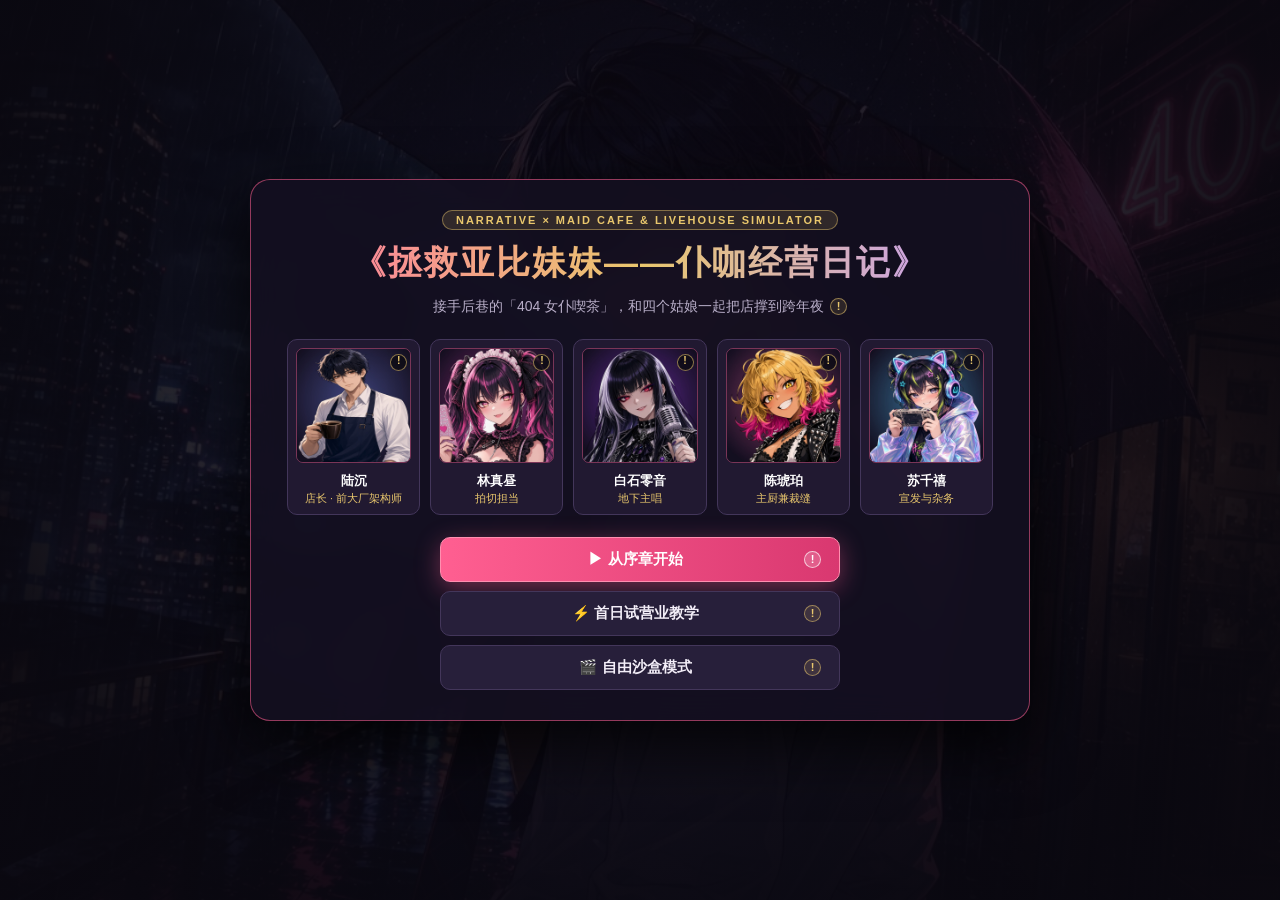
<file: index.html>
<!DOCTYPE html>
<html lang="zh-CN">
<head>
  <meta charset="UTF-8">
  <meta name="viewport" content="width=device-width, initial-scale=1.0">
  <meta http-equiv="Cache-Control" content="no-cache, no-store, must-revalidate">
  <meta http-equiv="Pragma" content="no-cache">
  <meta http-equiv="Expires" content="0">
  <title>拯救亚比妹妹——仆咖经营日记</title>
  <link rel="stylesheet" href="game_style.css?v=v1795768965">
</head>
<body>
  <!-- ==================== TITLE SCREEN OVERLAY ==================== -->
  <div id="title-screen" class="title-screen">
    <img class="title-bg" src="game_assets/cg_prologue_alley_404.jpg?v=v1795768965" alt="404女仆喫茶雨夜门头">
    <div class="title-vignette"></div>
    <div class="title-card">
      <span class="title-kicker">NARRATIVE × MAID CAFE &amp; LIVEHOUSE SIMULATOR</span>
      <h1>《拯救亚比妹妹——仆咖经营日记》</h1>
      <p class="title-sub">
        <span>接手后巷的「404 女仆喫茶」，和四个姑娘一起把店撑到跨年夜</span>
        <span class="info-tip" data-tip-title="故事背景" data-tip="三十岁的陆沉从大厂裸辞，盘下了后巷里快要被清退的「404 女仆喫茶 & 地下舞台」。为了保住这间店，他跟四个各有脾气的店员定下九十天之约：按时交齐房租，并在跨年夜办成一场千人原创演出。">!</span>
      </p>

      <div class="title-cast">
        <div class="title-cast-item">
          <span class="info-tip" data-tip-title="陆沉 · 店长" data-tip="前互联网架构师，三十岁裸辞，把积蓄全押在这间后巷旧店上。平时话不多，遇事能扛。">!</span>
          <img src="game_assets/char_luchen_base.jpg?v=v1795768965" alt="陆沉">
          <b>陆沉</b>
          <span>店长 · 前大厂架构师</span>
        </div>
        <div class="title-cast-item">
          <span class="info-tip" data-tip-title="林真昼 · NO.01" data-tip="原本是省重点的理科尖子生，2F 拍切担当。心算很快，嘴硬又极怕出错被赶走。">!</span>
          <img src="game_assets/char_mahiru_base.jpg?v=v1795768965" alt="林真昼">
          <b>林真昼</b>
          <span>拍切担当</span>
        </div>
        <div class="title-cast-item">
          <span class="info-tip" data-tip-title="白石零音 · NO.02" data-tip="B1 舞台的视觉系主唱，唱功很硬；台下戴五百度近视眼镜，进厨房必翻车。">!</span>
          <img src="game_assets/char_reine_base.jpg?v=v1795768965" alt="白石零音">
          <b>白石零音</b>
          <span>地下主唱</span>
        </div>
        <div class="title-cast-item">
          <span class="info-tip" data-tip-title="陈琥珀 · NO.03" data-tip="后厨和缝纫机一把抓，每天下午还要去医院给外婆送饭，习惯替别人兜底。">!</span>
          <img src="game_assets/char_kohaku_base.jpg?v=v1795768965" alt="陈琥珀">
          <b>陈琥珀</b>
          <span>主厨兼裁缝</span>
        </div>
        <div class="title-cast-item">
          <span class="info-tip" data-tip-title="苏千禧 · NO.04" data-tip="常年缩在吧台最里头的帘子后，线下怕生，但画图、剪片和玩梗很有一套。">!</span>
          <img src="game_assets/char_millie_base.jpg?v=v1795768965" alt="苏千禧">
          <b>苏千禧</b>
          <span>宣发与杂务</span>
        </div>
      </div>

      <div class="title-actions">
        <button class="title-btn primary" onclick="startGameMode('prologue')">
          <span class="title-btn-label">▶ 从序章开始</span>
          <span class="info-tip" onclick="event.stopPropagation()" data-tip-title="完整体验（推荐）" data-tip="从雨夜接店和初遇四位店员看起，读完自动进入首日 6 步经营教学。">!</span>
        </button>
        <button class="title-btn" onclick="startGameMode('tutorial')">
          <span class="title-btn-label">⚡ 首日试营业教学</span>
          <span class="info-tip" onclick="event.stopPropagation()" data-tip-title="快速上手" data-tip="跳过序章剧情，直接从第 1 天 3D 店铺实况和 6 步经营引导开始。">!</span>
        </button>
        <button class="title-btn" onclick="startGameMode('sandbox')">
          <span class="title-btn-label">🎬 自由沙盒模式</span>
          <span class="info-tip" onclick="event.stopPropagation()" data-tip-title="无引导自由游玩" data-tip="关闭新手引导，随时通过右侧【章节】面板跳到任意关键日期或个人结局。">!</span>
        </button>
      </div>
    </div>
  </div>

  <!-- ==================== HOW-TO-PLAY GUIDE MODAL ==================== -->
  <div id="guide-modal" class="modal-backdrop" onclick="toggleGuideModal(false)">
    <div class="modal-card" onclick="event.stopPropagation()">
      <div style="display:flex;justify-content:space-between;align-items:center;margin-bottom:8px">
        <h2>📘 玩法速览</h2>
        <button class="hud-btn" onclick="toggleGuideModal(false)">关闭 ✕</button>
      </div>
      <p style="font-size:13.5px;color:#b8aec8;line-height:1.6">
        <b>群像剧情 + 轻量化四时段经营</b>。鼠标移到界面上的 <span class="info-tip" style="vertical-align:middle">!</span> 图标可以随时查看各项规则与数值说明。
      </p>
      <div class="guide-grid">
        <div class="guide-item">
          <b>0. 早会排班</b>
          <p>
            • <b>🔵 疲劳</b>：干活与演出累积<br>
            • <b>🌸 压力</b>：拍切营业累积<br>
            • <b>★ 休假</b>：排休当天，疲劳与压力<b>全部清零</b>
          </p>
        </div>
        <div class="guide-item">
          <b>①～③ 每日营业</b>
          <p>
            • <b>① 上午</b>：开门前练能力 + 搭档日常<br>
            • <b>② 下午</b>：1F 餐食稳赚 / 2F 拍切高收益但攒压力<br>
            • <b>③ 晚上</b>：B1 演出赚票房、涨粉，全员场还能减压
          </p>
        </div>
        <div class="guide-item">
          <b>④ 打烊后 &amp; 睡前手机</b>
          <p>
            • <b>社媒宣发</b>：次日客流收益 <b>+35%～45%</b><br>
            • <b>★ 留店剧情</b>：独处谈心，压力清零并解锁 CG<br>
            • <b>💬 微信回复</b>：回复撤回的消息，<b>-35% 压力</b>
          </p>
        </div>
        <div class="guide-item">
          <b>★ 特殊日程</b>
          <p>
            • 模考日 / 生日 / 万圣节 / 台风夜会刷出 <b>金色 ★ 选项</b><br>
            • 收益更高，同时解锁对应的全屏 CG 与主线剧情
          </p>
        </div>
      </div>
      <div style="text-align:right;margin-top:10px">
        <button class="title-btn primary" style="padding:8px 22px;font-size:13.5px;display:inline-flex" onclick="toggleGuideModal(false)">
          知道了
        </button>
      </div>
    </div>
  </div>

  <!-- ==================== MAIN GAME INTERFACE ==================== -->
  <div id="app">
    <!-- Top HUD Bar -->
    <header class="hud">
      <div class="hud-left">
        <span class="brand-badge" onclick="showTitleScreen()" title="返回标题">404 仆咖日记</span>
        <span class="day-badge" id="hud-day">序章 · 10/06</span>
        <div class="phase-steps" id="hud-phases"></div>
      </div>
      <div class="hud-right">
        <div class="stat-chip">资金 <b id="hud-money">¥4,500</b></div>
        <div class="stat-chip rent">
          房租 <b id="hud-rent">¥12,000</b>
          <span class="info-tip" data-tip-title="阶段房租目标" data-tip="按阶段累计营收目标，可通过下午 2F 拍切和晚上 B1 演出攒钱；打烊后发宣发动态能给次日加 35%～45% 收益。">!</span>
        </div>
        <div class="stat-chip">粉丝 <b id="hud-fans">320</b></div>
        <button class="hud-btn guide" onclick="toggleGuideModal(true)">📘 玩法</button>
        <button class="hud-btn" onclick="switchSideTab('chapters')">🎬 章节</button>
        <button class="hud-btn" onclick="nextDay()">次日 ⏭</button>
      </div>
    </header>

    <!-- Main Workspace -->
    <main class="workspace">
      <!-- Left Galgame & CG Visual Stage -->
      <section class="stage-wrap" onclick="onStageClick(event)">
        <img id="stage-bg" class="stage-bg" src="game_assets/bg_1f_maid_cafe.jpg?v=v1795768965" alt="场景背景">
        <div id="sprite-layer" class="sprite-layer"></div>
        <img id="stage-cg" class="stage-cg" src="" alt="剧情CG">

        <div class="stage-loc">
          <b id="loc-title">序章 · 404 后巷</b>
          <span id="loc-sub">10/06 · 夜雨</span>
        </div>
        <div class="l2d-badge">
          <button id="btn-view-3d" class="view-switch-btn" onclick="switchStageView('3d', event)">
            <span>🏠 3D 实况</span>
          </button>
          <button id="btn-view-l2d" class="view-switch-btn active" onclick="switchStageView('l2d', event)">
            <span class="l2d-dot"></span>
            <span>🎭 立绘</span>
          </button>
        </div>

        <!-- Center-screen Galgame Choices Overlay -->
        <div class="gal-choices-overlay" id="gal-choices"></div>

        <div class="gal-box">
          <div>
            <div class="gal-header">
              <div class="gal-header-left">
                <span class="gal-speaker" id="gal-speaker">旁白</span>
              </div>
              <span class="gal-tag" id="gal-tag"></span>
            </div>
            <div class="gal-text" id="gal-text">加载中…</div>
          </div>
          <div class="gal-footer">
            <span id="gal-progress">1 / 12</span>
            <span class="next-indicator" id="gal-next-hint">▼ 点击继续</span>
          </div>
        </div>
      </section>

      <!-- Right Operations & Phone Panel -->
      <aside class="side-panel">
        <div class="side-tabs">
          <div class="side-tab active" data-tab="ops" onclick="switchSideTab('ops')">📋 经营</div>
          <div class="side-tab" data-tab="phone" onclick="switchSideTab('phone')">📱 手机</div>
          <div class="side-tab" data-tab="chapters" onclick="switchSideTab('chapters')">🎬 章节</div>
        </div>
        <div class="side-body" id="side-body"></div>
      </aside>
    </main>
  </div>

  <!-- Global Floating Tooltip for (!) Info Icons -->
  <div id="global-tooltip"></div>

  <script src="game_data.js?v=v1795768965"></script>
  <script src="game_story.js?v=v1795768965"></script>
  <script src="three.min.js?v=v1795768965"></script>
  <script src="chibi_textures.js?v=v1795768965"></script>
  <script src="cafe_sim_3d.js?v=v1795768965"></script>
  <script src="live2d_textures.js?v=v1795768965"></script>
  <script src="live2d_stage.js?v=v1795768965"></script>
  <script src="game_engine.js?v=v1795768965"></script>
</body>
</html>
</file>
<file: game_style.css>
:root {
  --bg: #0f0c16;
  --panel: rgba(24, 19, 36, 0.92);
  --card: #1d172b;
  --well: #271f3a;
  --line: #43365a;
  --text: #f3eef8;
  --dim: #b8aec8;
  --mute: #867a99;
  --pink: #ff5f91;
  --purple: #ab75ff;
  --blue: #70b5ff;
  --gold: #e9c76d;
  --green: #7fe0a3;
  --red: #ff4d6a;
}

* { box-sizing: border-box; margin: 0; padding: 0; user-select: none; }
html, body {
  width: 100%; height: 100%; overflow: hidden;
  background: var(--bg); color: var(--text);
  font-family: "PingFang SC", "Microsoft YaHei", sans-serif;
}

#app {
  display: grid;
  grid-template-rows: 62px 1fr;
  width: 100vw; height: 100vh;
}

/* ==================== TITLE SCREEN OVERLAY ==================== */
.title-screen {
  position: fixed; inset: 0; z-index: 100;
  background: #0a0810;
  display: flex; align-items: center; justify-content: center;
  overflow: hidden;
  transition: opacity 0.45s ease;
}
.title-screen.hidden {
  opacity: 0; pointer-events: none;
}
.title-bg {
  position: absolute; inset: 0; width: 100%; height: 100%;
  object-fit: cover; filter: brightness(0.48) saturate(1.15);
  transform: scale(1.03);
}
.title-vignette {
  position: absolute; inset: 0;
  background: radial-gradient(circle at 50% 38%, rgba(25, 16, 38, 0.35) 0%, rgba(10, 8, 16, 0.94) 80%);
}
.title-card {
  position: relative; z-index: 2;
  max-width: 780px; width: 92%;
  background: rgba(20, 15, 32, 0.88);
  backdrop-filter: blur(16px);
  border: 1.5px solid rgba(255, 95, 145, 0.55);
  border-radius: 20px; padding: 30px 36px;
  box-shadow: 0 24px 64px rgba(0, 0, 0, 0.8);
  text-align: center;
}
.title-kicker {
  display: inline-block; font-size: 11px; font-weight: 700;
  color: var(--gold); background: rgba(233, 199, 109, 0.14);
  border: 1px solid rgba(233, 199, 109, 0.45);
  padding: 3px 13px; border-radius: 999px; letter-spacing: 2px;
  margin-bottom: 10px;
}
.title-card h1 {
  font-size: 34px; font-weight: 900; letter-spacing: 2px;
  background: linear-gradient(90deg, #ff7aa2, #e9c76d, #c59bff);
  -webkit-background-clip: text; background-clip: text; color: transparent;
  margin-bottom: 10px;
}
.title-sub {
  font-size: 14px; color: var(--dim); line-height: 1.5;
  max-width: 640px; margin: 0 auto 22px;
  display: inline-flex; align-items: center; justify-content: center; gap: 6px;
}
.title-cast {
  display: grid; grid-template-columns: repeat(5, 1fr); gap: 10px;
  margin-bottom: 22px;
}
.title-cast-item {
  position: relative;
  background: rgba(36, 28, 54, 0.85); border: 1px solid var(--line);
  border-radius: 10px; padding: 8px; text-align: center;
  transition: border-color 0.18s, transform 0.18s;
}
.title-cast-item:hover { border-color: var(--pink); transform: translateY(-2px); }
.title-cast-item .info-tip {
  position: absolute; top: 12px; right: 12px; z-index: 3;
  background: rgba(15, 12, 22, 0.86);
}
.title-cast-item img {
  width: 100%; aspect-ratio: 1 / 1; object-fit: cover; object-position: center 15%;
  border-radius: 7px; border: 1px solid rgba(255, 95, 145, 0.4); margin-bottom: 6px;
}
.title-cast-item b { display: block; font-size: 12.5px; color: #fff; }
.title-cast-item span { display: block; font-size: 10.5px; color: var(--gold); margin-top: 2px; }
.title-actions {
  display: flex; flex-direction: column; gap: 9px; max-width: 400px; margin: 0 auto;
}
.title-btn {
  padding: 12px 18px; border-radius: 10px; font-size: 14.5px; font-weight: 800;
  cursor: pointer; border: 1.5px solid var(--line); background: var(--well);
  color: var(--text); transition: all 0.2s; font-family: inherit;
  display: flex; align-items: center; justify-content: space-between; gap: 10px;
}
.title-btn-label { flex: 1; text-align: center; padding-left: 18px; }
.title-btn.primary {
  background: linear-gradient(90deg, var(--pink), #d93870);
  border-color: #ff8fb0; color: #fff;
  box-shadow: 0 6px 24px rgba(255, 95, 145, 0.4);
}
.title-btn:hover { transform: translateY(-2px); border-color: var(--gold); }

/* ==================== TOP HUD BAR ==================== */
.hud {
  display: flex; align-items: center; justify-content: space-between; gap: 8px;
  padding: 0 14px; background: #151020; border-bottom: 1px solid var(--line);
  z-index: 30; overflow: hidden;
}
.hud-left, .hud-right { display: flex; align-items: center; gap: 7px; flex-shrink: 0; }
.brand-badge {
  background: linear-gradient(90deg, var(--pink), var(--purple));
  color: #fff; font-weight: 800; font-size: clamp(12.5px, 0.9vw, 14.5px);
  padding: 5px 11px; border-radius: 8px; letter-spacing: 0.5px; cursor: pointer;
  white-space: nowrap; flex-shrink: 0;
}
.day-badge {
  background: var(--card); border: 1px solid var(--gold);
  color: var(--gold); font-weight: 700; font-size: clamp(12px, 0.85vw, 13.5px);
  padding: 4px 10px; border-radius: 999px; white-space: nowrap; flex-shrink: 0;
}
.phase-steps { display: flex; gap: 5px; }
.phase-pill {
  font-size: clamp(11px, 0.78vw, 12.5px); padding: 3px 8px; border-radius: 6px;
  background: var(--card); color: var(--mute); border: 1px solid transparent;
  white-space: nowrap; flex-shrink: 0;
}
.phase-pill.active {
  background: rgba(255, 95, 145, 0.18); color: var(--pink);
  border-color: var(--pink); font-weight: 700;
}
.phase-pill.done { color: var(--green); }

.stat-chip {
  background: var(--card); border: 1px solid var(--line);
  padding: 4px 10px; border-radius: 8px; font-size: clamp(12px, 0.85vw, 13.5px);
  display: flex; align-items: center; gap: 5px; white-space: nowrap; flex-shrink: 0;
}
.stat-chip b { color: var(--gold); font-size: clamp(13.5px, 0.95vw, 15.5px); }
.stat-chip.rent b { color: var(--pink); }
.hud-btn {
  background: var(--well); color: var(--text); border: 1px solid var(--line);
  padding: 5px 10px; border-radius: 7px; cursor: pointer; font-size: clamp(11.5px, 0.82vw, 13px);
  font-family: inherit; white-space: nowrap; flex-shrink: 0;
}
.hud-btn:hover { border-color: var(--pink); color: var(--pink); }
.hud-btn.guide {
  background: rgba(233, 199, 109, 0.15); border-color: var(--gold); color: var(--gold); font-weight: 700;
}

/* ==================== MAIN WORKSPACE ==================== */
.workspace {
  display: grid;
  grid-template-columns: 1fr clamp(400px, 27vw, 480px);
  height: calc(100vh - 62px);
  overflow: hidden;
}

/* Left Visual Stage (WebGL2 Live2D + Atmospheric FX + CG Stage) */
.stage-wrap {
  position: relative; width: 100%; height: 100%;
  background: #09070d; overflow: hidden;
}
.stage-bg {
  position: absolute; inset: 0; width: 100%; height: 100%;
  object-fit: cover; transform: scale(1.045);
  transition: opacity 0.4s ease, transform 0.25s ease-out;
  filter: contrast(1.04) saturate(1.08);
}
.l2d-fx-canvas {
  position: absolute; inset: 0; width: 100%; height: 100%;
  z-index: 4; pointer-events: none;
}
.l2d-gl-canvas {
  position: absolute; inset: 0; width: 100%; height: 100%;
  z-index: 6; pointer-events: none;
  filter: drop-shadow(0 12px 28px rgba(0, 0, 0, 0.72));
}
.stage-cg {
  position: absolute; inset: 0; width: 100%; height: 100%;
  object-fit: cover; z-index: 8; display: none;
}
.stage-cg.show {
  display: block;
  animation: fadeIn 0.45s ease, cgCameraBreath 14s ease-in-out infinite alternate;
}
@keyframes cgCameraBreath {
  0% { transform: scale(1.01) translate(0px, 0px); }
  100% { transform: scale(1.065) translate(-8px, -4px); }
}

/* Galgame Transparent Sprites Layer (Fallback only when WebGL disabled) */
.sprite-layer {
  position: absolute; inset: 0; z-index: 5;
  display: flex; justify-content: center; align-items: flex-end;
  gap: 24px; pointer-events: none; padding-bottom: 0;
}
.sprite-layer.l2d-active { display: none; }
.l2d-badge {
  position: absolute; top: 16px; right: 18px; z-index: 20;
  display: flex; align-items: center; gap: 8px;
}
.view-switch-btn {
  background: rgba(20, 14, 34, 0.88); backdrop-filter: blur(8px);
  border: 1.5px solid var(--line); color: var(--dim);
  font-size: 13.5px; font-weight: 800; padding: 7px 15px;
  border-radius: 999px; cursor: pointer; font-family: inherit;
  display: inline-flex; align-items: center; gap: 6px;
  box-shadow: 0 6px 18px rgba(0, 0, 0, 0.5); transition: all 0.18s;
}
.view-switch-btn:hover { border-color: var(--pink); color: #fff; }
.view-switch-btn.active {
  background: linear-gradient(90deg, rgba(255, 95, 145, 0.28), rgba(171, 117, 255, 0.28));
  border-color: var(--green); color: var(--green);
}
.l2d-dot {
  width: 7px; height: 7px; border-radius: 50%;
  background: var(--green); box-shadow: 0 0 8px var(--green);
  animation: pulse 1.6s infinite;
}

/* ==================== 3D CAFE DIORAMA STAGE ==================== */
.sim3d-wrap {
  position: absolute; inset: 0; z-index: 10;
  display: none; overflow: hidden; background: #110c1c;
}
.sim3d-wrap.active { display: block; animation: fadeIn 0.3s ease; }
.sim3d-wrap canvas { display: block; width: 100%; height: 100%; cursor: grab; }
.sim3d-wrap canvas:active { cursor: grabbing; }
.sim3d-hud {
  position: absolute; top: 78px; left: 18px; z-index: 14;
  display: flex; align-items: center; gap: 6px; pointer-events: none;
}
.sim3d-pill {
  display: inline-flex; align-items: center; gap: 7px; pointer-events: auto;
  background: rgba(18, 13, 30, 0.86); border: 1px solid var(--gold);
  color: var(--gold); padding: 4px 11px; border-radius: 999px; font-size: 12px;
}
.sim3d-live-dot {
  width: 8px; height: 8px; border-radius: 50%; background: #ff5f91;
  box-shadow: 0 0 8px #ff5f91; animation: pulse 1.1s infinite;
}
.sim3d-hint {
  font-size: 11px; color: #cfc5e0; background: rgba(15, 11, 24, 0.72);
  padding: 3px 10px; border-radius: 6px; width: fit-content;
}
.sim3d-popups {
  position: absolute; inset: 0; pointer-events: none; z-index: 13; overflow: hidden;
}
.sim3d-float-tag {
  position: absolute; transform: translate(-50%, -50%);
  background: rgba(18, 13, 30, 0.9); border: 1px solid rgba(255, 255, 255, 0.22);
  padding: 3px 10px; border-radius: 999px; font-size: 12px; font-weight: 800;
  white-space: nowrap; box-shadow: 0 4px 12px rgba(0, 0, 0, 0.5);
  animation: floatUpFade 1.5s ease-out forwards;
}
@keyframes floatUpFade {
  0% { opacity: 0; transform: translate(-50%, 0px) scale(0.85); }
  18% { opacity: 1; transform: translate(-50%, -10px) scale(1.03); }
  100% { opacity: 0; transform: translate(-50%, -44px) scale(0.96); }
}
.stage-wrap.sim3d-mode .gal-box {
  min-height: clamp(132px, 16vh, 170px); padding: 14px 22px;
  background: linear-gradient(165deg, rgba(20, 15, 32, 0.88), rgba(12, 9, 20, 0.92));
}
.stage-wrap.sim3d-mode .gal-text { font-size: clamp(16px, 1.15vw, 19px); min-height: 44px; }
.stage-wrap.sim3d-mode .gal-choices-overlay {
  bottom: clamp(150px, 18vh, 190px);
}
.sprite-item {
  height: 90%; max-width: 46%; object-fit: contain;
  filter: drop-shadow(0 10px 26px rgba(0, 0, 0, 0.75));
  transition: all 0.28s cubic-bezier(0.22, 1, 0.36, 1);
}
.sprite-item.dim {
  filter: brightness(0.55) drop-shadow(0 8px 20px rgba(0, 0, 0, 0.7));
  transform: scale(0.96) translateY(8px);
}
.sprite-item.speaking {
  transform: scale(1.02) translateY(0);
}

/* Top-left Location & Event Banner */
.stage-loc {
  position: absolute; top: 16px; left: 18px; z-index: 12;
  background: rgba(15, 12, 22, 0.88); backdrop-filter: blur(8px);
  border: 1px solid var(--line); border-left: 4px solid var(--pink);
  padding: 8px 16px; border-radius: 8px;
}
.stage-loc b { display: block; font-size: 15px; color: #fff; }
.stage-loc span { font-size: 12.5px; color: var(--gold); }

/* Center-Screen Classic Galgame Choices Overlay */
.gal-choices-overlay {
  position: absolute;
  top: 0; left: 0; right: 0;
  bottom: clamp(220px, 26vh, 290px);
  z-index: 18;
  display: none;
  flex-direction: column;
  align-items: center;
  justify-content: center;
  gap: 14px;
  padding: 24px 32px;
  background: radial-gradient(ellipse at center, rgba(10, 7, 18, 0.62) 0%, rgba(10, 7, 18, 0.28) 65%, rgba(10, 7, 18, 0) 100%);
  pointer-events: auto;
}
.gal-choices-overlay.active {
  display: flex;
  animation: fadeIn 0.24s ease-out;
}
.gal-choices-title {
  font-size: clamp(13px, 0.95vw, 15px);
  font-weight: 800;
  letter-spacing: 3px;
  color: var(--gold);
  background: rgba(16, 12, 26, 0.86);
  border: 1px solid rgba(233, 199, 109, 0.55);
  padding: 5px 18px;
  border-radius: 999px;
  box-shadow: 0 6px 20px rgba(0, 0, 0, 0.55);
  margin-bottom: 4px;
}
.gal-choice-btn {
  width: min(84%, 680px);
  background: linear-gradient(95deg, rgba(24, 17, 42, 0.94), rgba(40, 22, 56, 0.92));
  backdrop-filter: blur(12px);
  border: 1.8px solid rgba(233, 199, 109, 0.85);
  color: #fff;
  padding: 16px 28px;
  border-radius: 12px;
  font-size: clamp(16px, 1.25vw, 20px);
  line-height: 1.5;
  text-align: center;
  cursor: pointer;
  font-weight: 700;
  font-family: inherit;
  letter-spacing: 0.4px;
  box-shadow: 0 10px 30px rgba(0, 0, 0, 0.68), inset 0 1px 0 rgba(255, 255, 255, 0.12);
  transition: transform 0.18s cubic-bezier(0.22, 1, 0.36, 1), background 0.18s, border-color 0.18s, box-shadow 0.18s;
}
.gal-choice-btn:hover {
  background: linear-gradient(95deg, rgba(255, 95, 145, 0.92), rgba(171, 117, 255, 0.9));
  border-color: #fff;
  transform: translateY(-2px) scale(1.018);
  box-shadow: 0 14px 36px rgba(255, 95, 145, 0.42), 0 0 22px rgba(255, 95, 145, 0.35);
}
.gal-choice-btn.primary-cta {
  background: linear-gradient(95deg, rgba(255, 95, 145, 0.92), rgba(217, 56, 112, 0.94));
  border-color: #ffd9e6;
  box-shadow: 0 12px 34px rgba(255, 95, 145, 0.48);
}

/* Galgame Dialogue Box */
.gal-box {
  position: absolute; left: 24px; right: 24px; bottom: 18px;
  min-height: clamp(210px, 24vh, 275px); z-index: 15;
  background: linear-gradient(165deg, rgba(24, 18, 36, 0.95), rgba(14, 11, 22, 0.97));
  backdrop-filter: blur(14px);
  border: 1.8px solid rgba(255, 95, 145, 0.7);
  border-radius: 16px; padding: 22px 28px 18px;
  display: flex; flex-direction: column; justify-content: space-between;
  box-shadow: 0 16px 42px rgba(0, 0, 0, 0.72), inset 0 1px 0 rgba(255, 255, 255, 0.08);
  cursor: pointer;
}
.gal-header { display: flex; align-items: center; justify-content: space-between; margin-bottom: 12px; gap: 12px; }
.gal-header-left { display: flex; align-items: center; gap: 12px; }
.gal-speaker {
  background: linear-gradient(90deg, var(--pink), #e2437c); color: #fff; font-weight: 800;
  font-size: clamp(15px, 1.08vw, 18px); padding: 5px 18px; border-radius: 8px; letter-spacing: 0.6px;
  box-shadow: 0 4px 14px rgba(255, 95, 145, 0.35);
}
.gal-voice-btn {
  display: inline-flex; align-items: center; gap: 6px;
  background: rgba(127, 224, 163, 0.14); border: 1px solid var(--green);
  color: var(--green); font-size: 13px; font-weight: 700;
  padding: 4px 12px; border-radius: 999px; cursor: pointer; font-family: inherit;
  transition: all 0.15s;
}
.gal-voice-btn:hover { background: var(--green); color: #111; }
.gal-voice-btn.playing {
  background: rgba(255, 95, 145, 0.22); border-color: var(--pink); color: #ff9dbc;
}
.voice-bars {
  display: inline-flex; align-items: flex-end; gap: 2px; height: 12px;
}
.voice-bars i {
  display: inline-block; width: 2.5px; height: 4px; background: currentColor; border-radius: 1px;
}
.gal-voice-btn.playing .voice-bars i:nth-child(1) { animation: vbar 0.55s infinite ease-in-out 0s; }
.gal-voice-btn.playing .voice-bars i:nth-child(2) { animation: vbar 0.55s infinite ease-in-out 0.15s; }
.gal-voice-btn.playing .voice-bars i:nth-child(3) { animation: vbar 0.55s infinite ease-in-out 0.3s; }
@keyframes vbar {
  0%, 100% { height: 3px; }
  50% { height: 12px; }
}
.gal-tag { font-size: 13.5px; color: var(--gold); font-weight: 600; }
.gal-text {
  font-size: clamp(18px, 1.32vw, 22px); line-height: 1.78; color: #f8f5fc;
  letter-spacing: 0.3px;
  min-height: 76px; white-space: pre-wrap;
}
.gal-footer {
  display: flex; justify-content: space-between; align-items: center;
  margin-top: 12px; font-size: 13.5px; color: var(--dim);
}
.next-indicator { color: var(--gold); font-weight: 700; animation: pulse 1.2s infinite; }

/* ==================== INTERACTIVE TUTORIAL COACHMARK ==================== */
.tutorial-banner {
  background: linear-gradient(135deg, rgba(38, 29, 58, 0.98), rgba(25, 38, 34, 0.96));
  border: 1.5px solid var(--gold);
  border-radius: 10px; padding: 9px 12px;
  box-shadow: 0 0 18px rgba(233, 199, 109, 0.24);
  animation: fadeIn 0.3s ease;
}
.tutorial-head {
  display: flex; justify-content: space-between; align-items: center;
  gap: 6px; margin-bottom: 5px;
}
.tutorial-head-left {
  display: inline-flex; align-items: center; gap: 6px;
}
.tutorial-badge {
  background: var(--gold); color: #161108; font-size: 12px; font-weight: 900;
  padding: 2px 8px; border-radius: 4px;
}
.tutorial-skip {
  background: transparent; border: 1px solid var(--line); color: var(--dim);
  font-size: 12px; padding: 2px 8px; border-radius: 4px; cursor: pointer;
}
.tutorial-skip:hover { color: #fff; border-color: var(--pink); }
.tutorial-banner b {
  display: block; font-size: 14px; color: #ffe7a8; line-height: 1.45;
}
.tutorial-banner p {
  font-size: 13px; color: #dcd2ec; line-height: 1.5; margin-top: 4px;
}
.tut-highlight {
  border-color: var(--gold) !important;
  box-shadow: 0 0 0 2px rgba(233, 199, 109, 0.55), 0 0 18px rgba(233, 199, 109, 0.45) !important;
  animation: tutPulse 1.5s infinite;
}
@keyframes tutPulse {
  0%, 100% { box-shadow: 0 0 0 2px rgba(233, 199, 109, 0.7), 0 0 18px rgba(233, 199, 109, 0.5); }
  50% { box-shadow: 0 0 0 4px rgba(255, 95, 145, 0.8), 0 0 26px rgba(255, 95, 145, 0.6); }
}

/* ==================== RIGHT SIDEBAR ==================== */
.side-panel {
  background: #14101e; border-left: 1px solid var(--line);
  display: flex; flex-direction: column; height: 100%; overflow: hidden;
}
.side-tabs {
  display: grid; grid-template-columns: repeat(3, 1fr);
  background: #191426; border-bottom: 1px solid var(--line);
}
.side-tab {
  padding: 12px 6px; text-align: center; font-size: 14px;
  color: var(--dim); cursor: pointer; border-bottom: 2px solid transparent;
  font-weight: 600;
}
.side-tab.active { color: var(--pink); border-bottom-color: var(--pink); background: rgba(255, 95, 145, 0.08); }
.side-body {
  flex: 1; overflow-y: auto; padding: 15px;
  display: flex; flex-direction: column; gap: 13px;
}

/* Character Status Cards */
.char-card {
  background: var(--card); border: 1px solid var(--line);
  border-radius: 10px; padding: 11px 13px;
  display: grid; grid-template-columns: 58px 1fr; gap: 11px; align-items: center;
}
.char-card.resting { border-color: var(--green); background: rgba(127, 224, 163, 0.06); }
.char-card.warn { border-color: var(--red); }
.char-avatar {
  width: 58px; height: 58px; border-radius: 8px;
  object-fit: cover; object-position: center 15%;
  border: 1.5px solid var(--pink);
}
.char-meta { display: flex; flex-direction: column; gap: 4px; }
.char-top { display: flex; justify-content: space-between; align-items: center; gap: 6px; }
.char-name-row { display: inline-flex; align-items: center; gap: 6px; }
.char-top b { font-size: 14.5px; color: #fff; }
.char-role { font-size: 12px; color: var(--dim); font-weight: 500; }
.duty-btn {
  font-size: 12px; padding: 3px 10px; border-radius: 999px;
  cursor: pointer; border: 1px solid var(--line); font-weight: 700; font-family: inherit;
}
.duty-btn.work { background: rgba(112, 181, 255, 0.16); color: var(--blue); border-color: var(--blue); }
.duty-btn.rest { background: rgba(127, 224, 163, 0.2); color: var(--green); border-color: var(--green); }

.bars-row { display: grid; grid-template-columns: 1fr 1fr; gap: 8px; margin-top: 2px; }
.mini-bar { font-size: 12px; color: var(--dim); }
.mini-bar .track {
  height: 6px; background: #110d19; border-radius: 99px; overflow: hidden; margin-top: 3px;
}
.mini-bar .fill { height: 100%; border-radius: 99px; transition: width 0.3s; }
.skill-pills { display: flex; gap: 5px; flex-wrap: wrap; margin-top: 4px; }
.skill-pill {
  font-size: 11.5px; padding: 2px 7px; border-radius: 4px;
  background: var(--well); color: var(--dim);
}
.skill-pill em { font-style: normal; color: var(--gold); font-weight: 700; }

/* Operation Options List */
.op-box {
  background: var(--card); border: 1px solid var(--line);
  border-radius: 10px; padding: 13px;
}
.op-title {
  font-size: 14px; font-weight: 700; color: var(--gold);
  margin-bottom: 9px; display: flex; align-items: center; justify-content: space-between; gap: 6px;
}
.op-title-left { display: inline-flex; align-items: center; gap: 6px; }
.section-head {
  font-size: 13px; color: var(--dim); font-weight: 700;
  display: flex; align-items: center; gap: 6px;
}
.day-event-bar {
  display: flex; align-items: center; justify-content: space-between; gap: 8px;
  background: rgba(233, 199, 109, 0.1); border: 1px solid rgba(233, 199, 109, 0.32);
  border-radius: 7px; padding: 7px 10px; margin-bottom: 10px;
  font-size: 13px; color: #f6e4b2; font-weight: 600;
}
.op-list { display: flex; flex-direction: column; gap: 8px; }
.op-btn {
  text-align: left; background: var(--well); border: 1px solid var(--line);
  border-radius: 9px; padding: 10px 12px; cursor: pointer; color: var(--text);
  transition: all 0.15s; font-family: inherit;
}
.op-btn:hover { border-color: var(--pink); transform: translateX(2px); }
.op-btn.special {
  background: linear-gradient(90deg, rgba(233, 199, 109, 0.16), rgba(255, 95, 145, 0.12));
  border-color: var(--gold);
}
.op-btn-row {
  display: flex; align-items: center; justify-content: space-between; gap: 8px;
}
.op-btn b { display: block; font-size: 14px; color: #fff; margin-bottom: 0; }
.op-btn.special b { color: var(--gold); }
.op-btn span.op-sub { display: block; font-size: 12.5px; color: var(--dim); line-height: 1.45; margin-top: 4px; }
.op-chips {
  display: flex; flex-wrap: wrap; gap: 5px; margin-top: 6px;
}
.chip {
  display: inline-flex; align-items: center; font-size: 11.5px; font-weight: 700;
  padding: 2px 7px; border-radius: 4px; line-height: 1.4;
  background: rgba(255, 255, 255, 0.06); color: var(--dim); border: 1px solid rgba(255,255,255,0.08);
}
.chip.gold { color: var(--gold); background: rgba(233, 199, 109, 0.14); border-color: rgba(233, 199, 109, 0.35); }
.chip.green { color: var(--green); background: rgba(127, 224, 163, 0.14); border-color: rgba(127, 224, 163, 0.32); }
.chip.pink { color: #ff85ad; background: rgba(255, 95, 145, 0.15); border-color: rgba(255, 95, 145, 0.35); }
.chip.blue { color: var(--blue); background: rgba(112, 181, 255, 0.14); border-color: rgba(112, 181, 255, 0.32); }
.chip.purple { color: #cfa8ff; background: rgba(171, 117, 255, 0.16); border-color: rgba(171, 117, 255, 0.36); }

/* ==================== FLOATING INFO-TIP (!) ICON & TOOLTIP ==================== */
.info-tip {
  display: inline-flex; align-items: center; justify-content: center; flex-shrink: 0;
  width: 17px; height: 17px; border-radius: 50%;
  font-size: 11px; font-weight: 900; font-style: normal; line-height: 1;
  color: var(--gold); background: rgba(233, 199, 109, 0.12);
  border: 1px solid rgba(233, 199, 109, 0.55);
  cursor: help; transition: all 0.16s ease;
  pointer-events: auto;
}
.info-tip:hover, .info-tip.active {
  background: var(--gold); color: #161108; border-color: #fff3cc;
  box-shadow: 0 0 10px rgba(233, 199, 109, 0.7);
  transform: scale(1.1);
}
.title-btn.primary .info-tip {
  color: #fff; background: rgba(255, 255, 255, 0.18); border-color: rgba(255, 255, 255, 0.65);
}
.title-btn.primary .info-tip:hover {
  background: #fff; color: #d93870;
}
#global-tooltip {
  position: fixed; z-index: 9999; pointer-events: none;
  max-width: 310px; padding: 10px 14px; border-radius: 10px;
  background: rgba(16, 12, 27, 0.96); backdrop-filter: blur(12px);
  border: 1px solid rgba(233, 199, 109, 0.65);
  box-shadow: 0 12px 32px rgba(0, 0, 0, 0.78), 0 0 14px rgba(255, 95, 145, 0.18);
  color: #efe8f8; font-size: 13.5px; line-height: 1.6;
  opacity: 0; transform: translateY(4px); transition: opacity 0.14s ease, transform 0.14s ease;
  white-space: pre-line; text-align: left;
}
#global-tooltip.show {
  opacity: 1; transform: translateY(0);
}
#global-tooltip .tip-title {
  display: block; font-size: 13.5px; font-weight: 800; color: var(--gold);
  margin-bottom: 4px; border-bottom: 1px solid rgba(255, 255, 255, 0.1); padding-bottom: 4px;
}

/* Phone UI (WeChat + RED) */
.phone-card {
  background: #181324; border: 1px solid var(--line); border-radius: 12px; padding: 13px;
}
.red-post {
  background: #211a30; border-radius: 10px; overflow: hidden; border: 1px solid var(--line);
  margin-bottom: 10px;
}
.red-post img { width: 100%; height: 150px; object-fit: cover; object-position: center 20%; }
.red-body { padding: 11px; font-size: 13.5px; line-height: 1.55; }
.wx-bubble {
  background: var(--well); padding: 9px 12px; border-radius: 8px;
  font-size: 13.5px; line-height: 1.55; margin: 7px 0;
}
.wx-bubble.recall {
  background: transparent; border: 1px dashed var(--line);
  color: var(--mute); text-align: center; font-size: 12px;
}

/* ==================== HOW-TO-PLAY MODAL ==================== */
.modal-backdrop {
  position: fixed; inset: 0; z-index: 90;
  background: rgba(8, 6, 14, 0.82); backdrop-filter: blur(8px);
  display: none; align-items: center; justify-content: center;
}
.modal-backdrop.show { display: flex; animation: fadeIn 0.25s ease; }
.modal-card {
  max-width: 780px; width: 92%; max-height: 86vh; overflow-y: auto;
  background: #1a1428; border: 1.5px solid var(--gold);
  border-radius: 16px; padding: 24px 28px;
  box-shadow: 0 20px 60px rgba(0, 0, 0, 0.8);
}
.modal-card h2 { font-size: 20px; color: var(--gold); margin-bottom: 12px; }
.guide-grid { display: grid; grid-template-columns: 1fr 1fr; gap: 12px; margin: 12px 0; }
.guide-item {
  background: var(--card); border: 1px solid var(--line);
  border-radius: 10px; padding: 12px;
}
.guide-item b { display: block; color: var(--pink); font-size: 13.5px; margin-bottom: 5px; }
.guide-item p { font-size: 12px; color: var(--dim); line-height: 1.6; }

@keyframes fadeIn { from { opacity: 0; } to { opacity: 1; } }
@keyframes pulse { 0%, 100% { opacity: 1; } 50% { opacity: 0.4; } }
</file>
